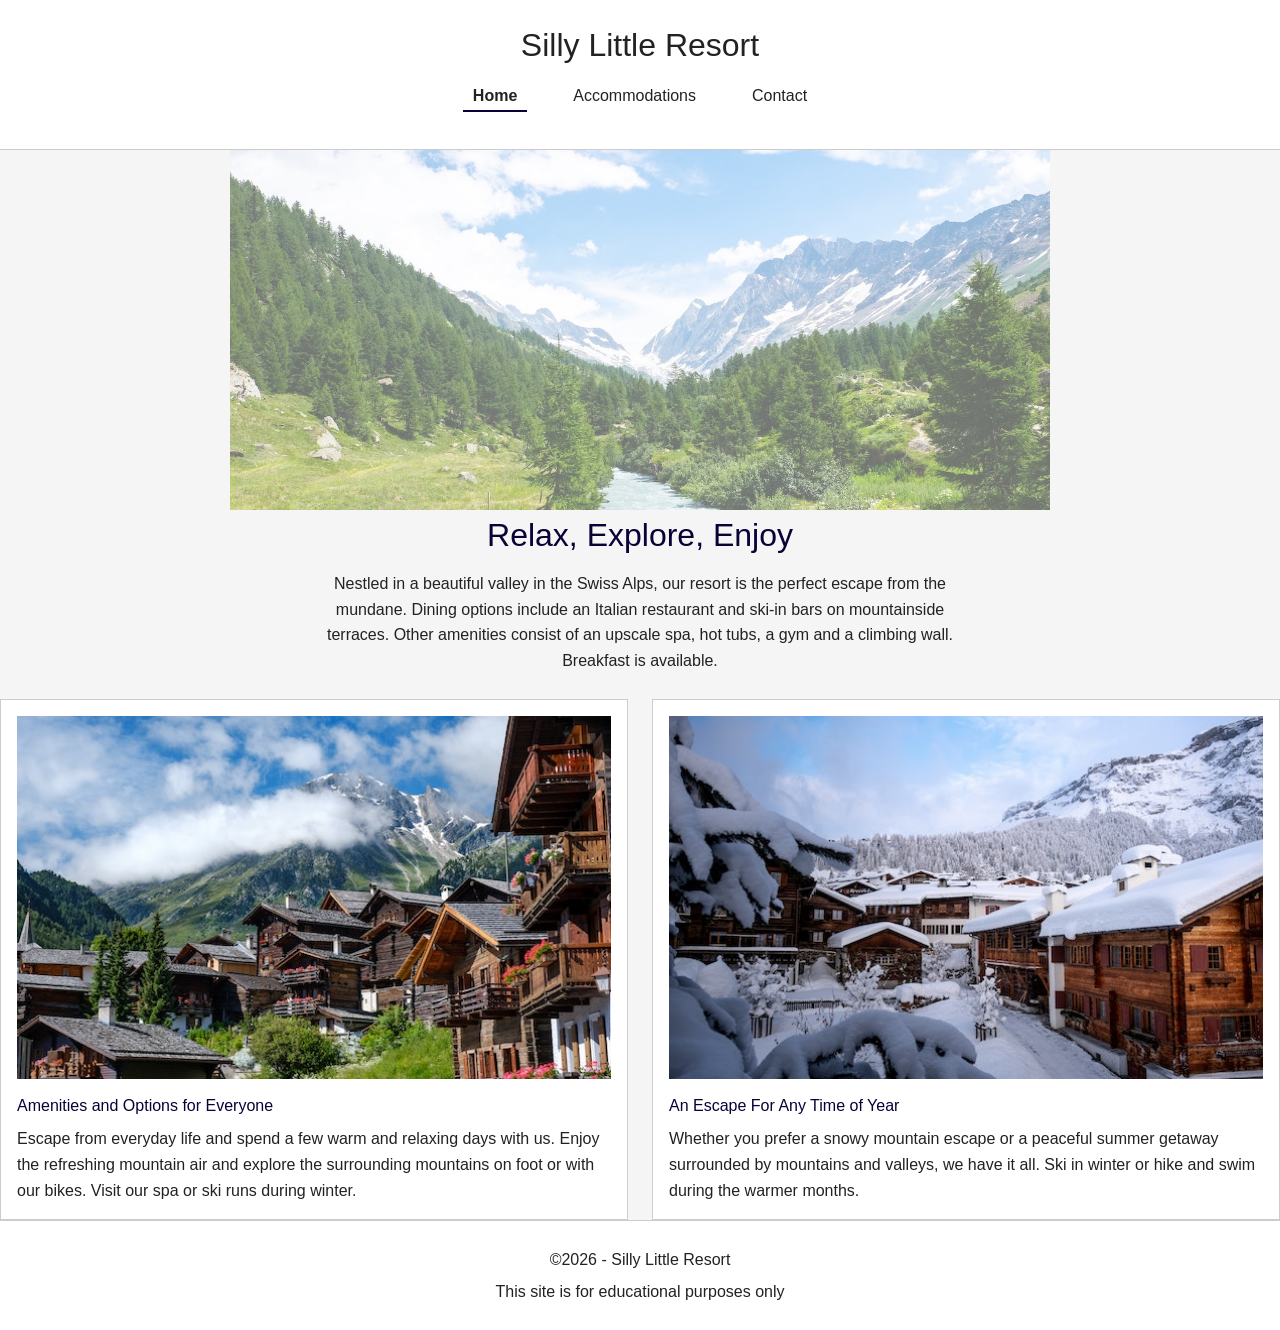
<file: index.html>
<!doctype html>
<html lang="en">
<head>
  <meta charset="utf-8">
  <meta name="author" content="Rebecca Truong">
  <meta name="description" content="Resort">
  <meta name="viewport" content="width=device-width, initial-scale=1">

  <title>Silly Little Resort</title>

  <link rel="icon" href="favicon.ico" type="image/x-icon">
  <link rel="stylesheet" href="styles.css">


<body>
  <header class="site-header">
    <div class="wrapper header-row">
      <h1 class="site-title"><a href="index.html">Silly Little Resort</a></h1>

      <nav aria-label="Primary">
        <ul class="nav-list">
          <li><a href="index.html" aria-current="page">Home</a></li>
          <li><a href="#">Accommodations</a></li>
          <li><a href="contact.html">Contact</a></li>
        </ul>
      </nav>
    </div>
   </header>

        <section class="hero">
            <img src="images/swiss-valley.jpg" alt="Swiss valley landscape">
        </section>

    <main>

        <section class="intro">
            <h2>Relax, Explore, Enjoy</h2>
                <p>
                Nestled in a beautiful valley in the Swiss Alps, our resort is the perfect escape from the mundane. Dining options include an Italian restaurant and ski-in bars on mountainside terraces. Other amenities consist of an upscale spa, hot tubs, a gym and a climbing wall. Breakfast is available.
                </p>
        </section>


            <section class="two-col">
            <div class="card">
                <img src="images/swiss-chalet.jpg" alt="Swiss chalet">
                <h3>Amenities and Options for Everyone</h3>
                    <p>
                    Escape from everyday life and spend a few warm and relaxing days with us. Enjoy the refreshing mountain air and explore the surrounding mountains on foot or with our bikes. Visit our spa or ski runs during winter.
                    </p>
            </div>


            <div class="card">
                <img src="images/snowy-chalet.jpg" alt="Snowy chalet">
                <h3>An Escape For Any Time of Year</h3>
                    <p>
                    Whether you prefer a snowy mountain escape or a peaceful summer getaway surrounded by mountains and valleys, we have it all. Ski in winter or hike and swim during the warmer months.
                    </p>
            </div>
        </section>
    </main>

  <footer class="site-footer">
    <div class="wrapper">
      <p>&copy;2026 - Silly Little Resort</p>
      <p>This site is for educational purposes only</p>
    </div>
  </footer>
</body>
</html>
</file>
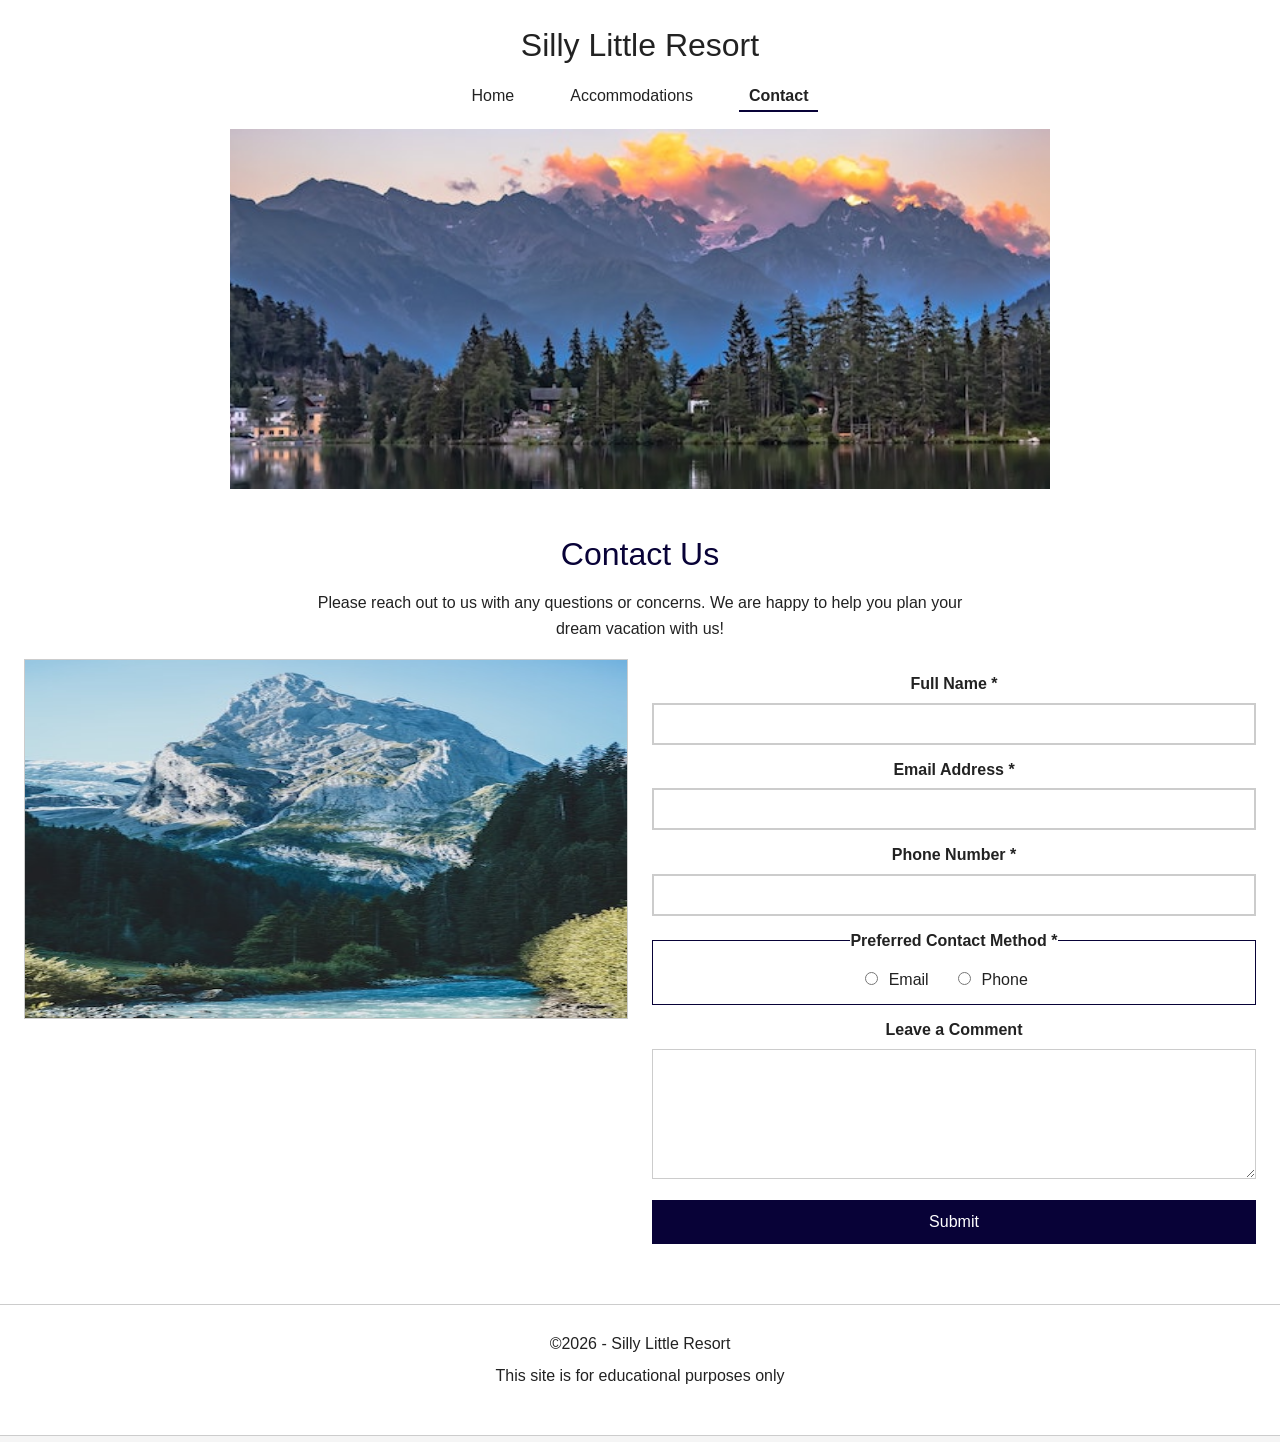
<file: contact.html>
<!doctype html>
<html lang="en">
<head>
  <meta charset="utf-8">
  <meta name="author" content="Rebecca Truong">
  <meta name="description" content="a silly litttle resort">
  <meta name="viewport" content="width=device-width, initial-scale=1">

  <title>Silly Little Resort</title>

  <link rel="icon" href="favicon.ico" type="image/x-icon">
  <link rel="stylesheet" href="styles.css">
</head>

<body>
  <header class="site-header">
    <div class="wrapper header-row">
      <h1 class="site-title"><a href="index.html">Silly Little Resort</a></h1>

      <nav class="site-nav" aria-label="Primary navigation">
        <ul class="nav-list">
          <li><a href="index.html">Home</a></li>
          <li><a href="#">Accommodations</a></li>
          <li><a href="contact.html" aria-current="page">Contact</a></li>
        </ul>
      </nav>
    </div>

        <section class="hero">
            <img src="images/swiss-sunset.jpg" alt="Swiss valley landscape">
        </section>

  <main class="site-main">
    <div class="wrapper">
      <section class="intro" aria-label="Contact intro">
        <h2>Contact Us</h2>
        <p>
          Please reach out to us with any questions or concerns. We are happy to help you plan your dream vacation with us!
        </p>
      <section class="contact-two-col">

    <div class="contact-image">
      <img src="images/swiss-peak.jpg"
           alt="Snowy Swiss peak"
           width="590"
           height="360">
    </div>


    <div>

      <form class="contact-method" method="post" action="https://wp.zybooks.com/form-viewer.php">

        <label for="name">Full Name *</label>
        <input type="text" id="name" name="name" required>


        <label for="email">Email Address *</label>
        <input type="email" id="email" name="email" required>


        <label for="phone">Phone Number *</label>
        <input type="tel" id="phone" name="phone" required>


        <fieldset class="contact-method">
            <legend>Preferred Contact Method *</legend>

            <div class="radio-row">
                <input type="radio" id="contact-email" name="contact" value="email" required>
                <label for="contact-email">Email</label>

                <input type="radio" id="contact-phone" name="contact" value="phone">
                <label for="contact-phone">Phone</label>
            </div>
        </fieldset>
     
        <label for="comments">Leave a Comment </label>
        <textarea id="comments" name="comments" rows="6" ></textarea>

        <button type="submit">Submit</button>
      </form>
     </section>
    </div>
</main>


  <footer class="site-footer">
    <div class="wrapper">
      <p> &copy;2026 - Silly Little Resort</p>
      <p>This site is for educational purposes only</p>
    </div>
  </footer>
</body>
</html>
</file>
<file: styles.css>
html, body, div, span, applet, object, iframe,
h1, h2, h3, h4, h5, h6, p, blockquote, pre,
a, abbr, acronym, address, big, cite, code,
del, dfn, em, img, ins, kbd, q, s, samp,
small, strike, strong, sub, sup, tt, var,
b, u, i,
dl, dt, dd, ol, ul, li,
fieldset, form, label, legend,
table, caption, tbody, tfoot, thead, tr, th, td,
article, aside, figure, figcaption,
footer, header, nav, section {

margin:0;
padding:0;
border:0;
font-size:100%;
font:inherit;
vertical-align:baseline;

}

article, aside, figure, figcaption,
footer, header, nav, section{
display:block;
}

:root{
--main-blue:#080237;
--light-gray:#f5f5f5;
--medium-gray:#cccccc;
--dark-gray:#222222;
--white:#ffffff;

--fonts:Arial, sans-serif;
}

*{
    box-sizing:border-box;
}

html{
    margin: 0;
    padding: 0;
}

body{
    margin: 0;
    padding: 0;
    font-family:var(--fonts);
    background-color:var(--light-gray);
    color:var(--dark-gray);
    font-size: 1rem;
    line-height:1.6;
}


.wrapper{
    width:1280px;
    margin:auto;
    padding:0 24px;
}


.site-header{
    background-color: var(--white);
    border-bottom: 1px solid var(--medium-gray);
    text-align: center;
    padding: 20px 0;
}

.site-header h1{
    margin: 0;
}

.site-header h1 a{
    text-decoration: none;
    color: var(--dark-gray);
}

.site-title{
    font-size:2rem;
}

.site-title a{
    text-decoration:none;
    color:var(--main-blue);
}


.nav-list{
    list-style:none;
    margin:12px 0 20px;
    padding: 0;
    display: flex;
    justify-content: center;
}

.nav-list li{
    display:inline;
    margin:0 18px;
}

.nav-list a{
    text-decoration:none;
    color:var(--dark-gray);
    padding:6px 10px;
}

.nav-list a:hover{
    background-color:#e6eef0;
}

.nav-list a:focus{
    outline:2px solid var(--main-blue);
}

.nav-list a[aria-current="page"]{
    font-weight:bold;
    border-bottom:2px solid var(--main-blue);
}

.hero{
    width: 80%;
    margin: 0 auto;

}

.hero img{
    width:80%;
    height:360px;
    object-fit:cover;
    display:block;
    margin: 0 auto;
}

.site-main{
    padding:40px 0;
}

h2{
    margin-bottom:10px;
    color:var(--main-blue);
    font-size:2rem;
}

.intro{
    text-align:center;
    margin-bottom:20px;
}

.intro p{
    max-width:75ch;
    margin:auto;
}

.contact-two-col{
    display:grid;
    grid-template-columns:1fr 1fr;
    gap:24px;
    margin-top:18px;
}

.two-col{
    display:grid;
    grid-template-columns:1fr 1fr;
    gap:24px;
    margin-top:26px;
}

.card{
    background-color:var(--white);
    border:1px solid var(--medium-gray);
    padding:16px;
}

.card img{
    width:100%;
    height:auto;
    display:block;
}

.card h3{
    margin-top:14px;
    margin-bottom:8px;
    color:var(--main-blue);
}

.contact-image img{
    width:100%;
    border:1px solid var(--medium-gray);
}

label{
    display:block;
    margin-top:12px;
    font-weight:bold;
}

input,
textarea{
    width:100%;
    padding:10px;
    margin-top:6px;
    border:1px solid var(--medium-gray);
    font-size:1rem;
}

input:focus,
textarea:focus{
    outline:2px solid var(--main-blue);
}

input:invalid,
textarea:invalid{
    border:2px solid #cccccc;
}

fieldset{
    border:1px solid var(--main-blue);
    padding:12px;
    margin-top:12px;
}

legend{
    font-weight:bold;
}

input[type="radio"]{
    width:auto;
    margin-right:6px;
}

fieldset label{
    display:inline;
    margin-right:20px;
    font-weight:normal;
}

button{
    margin-top:14px;
    width:100%;
    padding:12px;
    border:1px solid var(--main-blue);
    background-color:var(--main-blue);
    color:var(--white);
    font-size:1rem;
    cursor:pointer;
}

button:hover{
    background-color:#136377;
}

button:focus{
    outline:2px solid var(--main-blue);
}

.site-footer{
    background-color:var(--white);
    border-top:1px solid var(--medium-gray);
    padding:20px 0;
    text-align:center;
}

.site-footer p{
    margin:6px 0;
}
</file>
